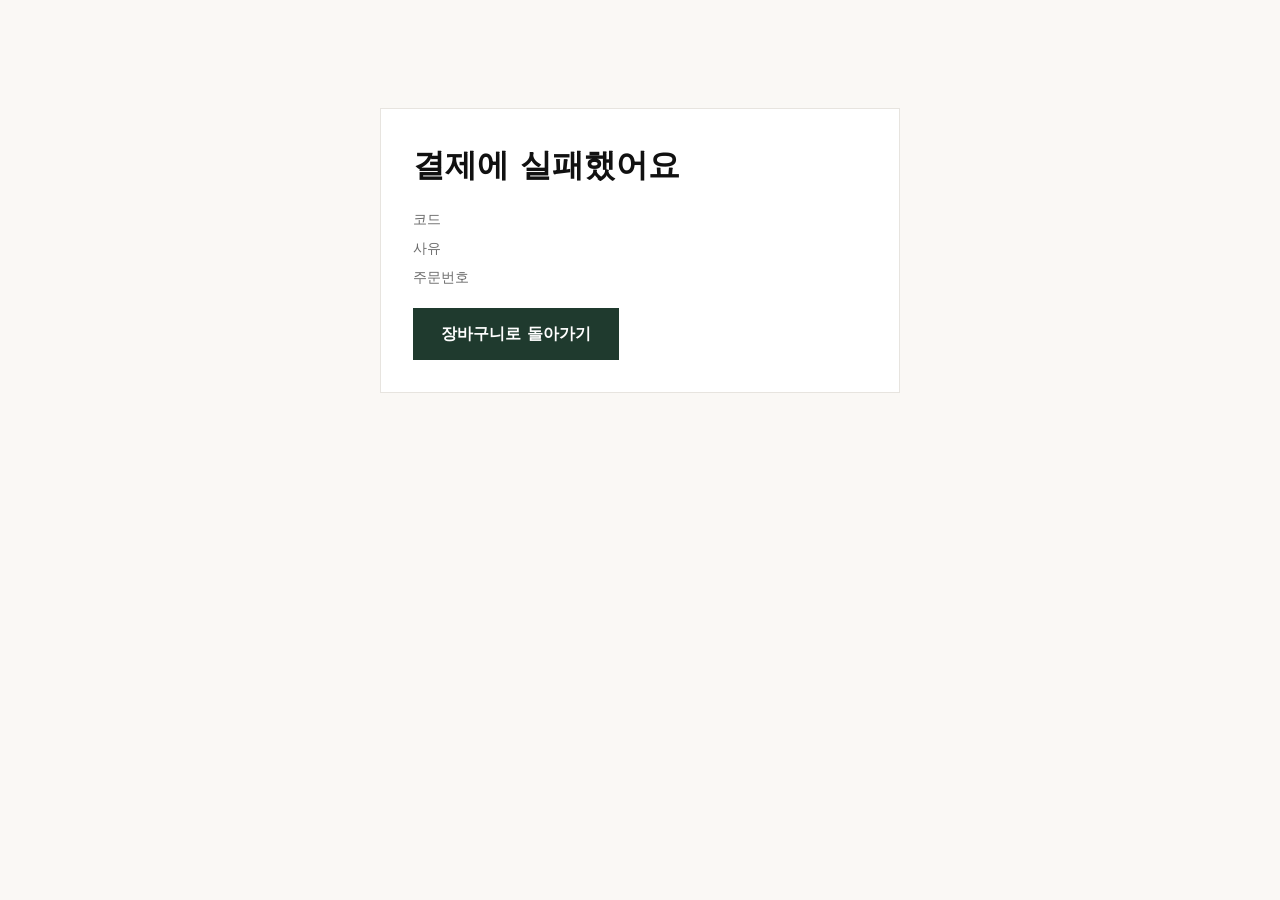
<file: fail.html>
<!DOCTYPE html>
<html lang="ko">
<head>
  <meta charset="utf-8" />
  <meta name="robots" content="noindex, nofollow" />
  <meta name="viewport" content="width=device-width, initial-scale=1" />
  <title>결제 실패 — XORBSHOP</title>
  <link rel="stylesheet" href="style.css" />
</head>
<body>
  <main class="result">
    <h1>결제에 실패했어요</h1>
    <dl id="info"></dl>
    <a class="btn" href="index.html">장바구니로 돌아가기</a>
  </main>
  <script>
    const q = new URLSearchParams(location.search);
    const esc = (s) => String(s ?? "").replace(/[&<>"]/g, (c) => ({ "&": "&amp;", "<": "&lt;", ">": "&gt;", '"': "&quot;" }[c]));
    document.querySelector("#info").innerHTML =
      `<dt>코드</dt><dd>${esc(q.get("code"))}</dd><dt>사유</dt><dd>${esc(q.get("message"))}</dd><dt>주문번호</dt><dd>${esc(q.get("orderId"))}</dd>`;
  </script>
</body>
</html>
</file>
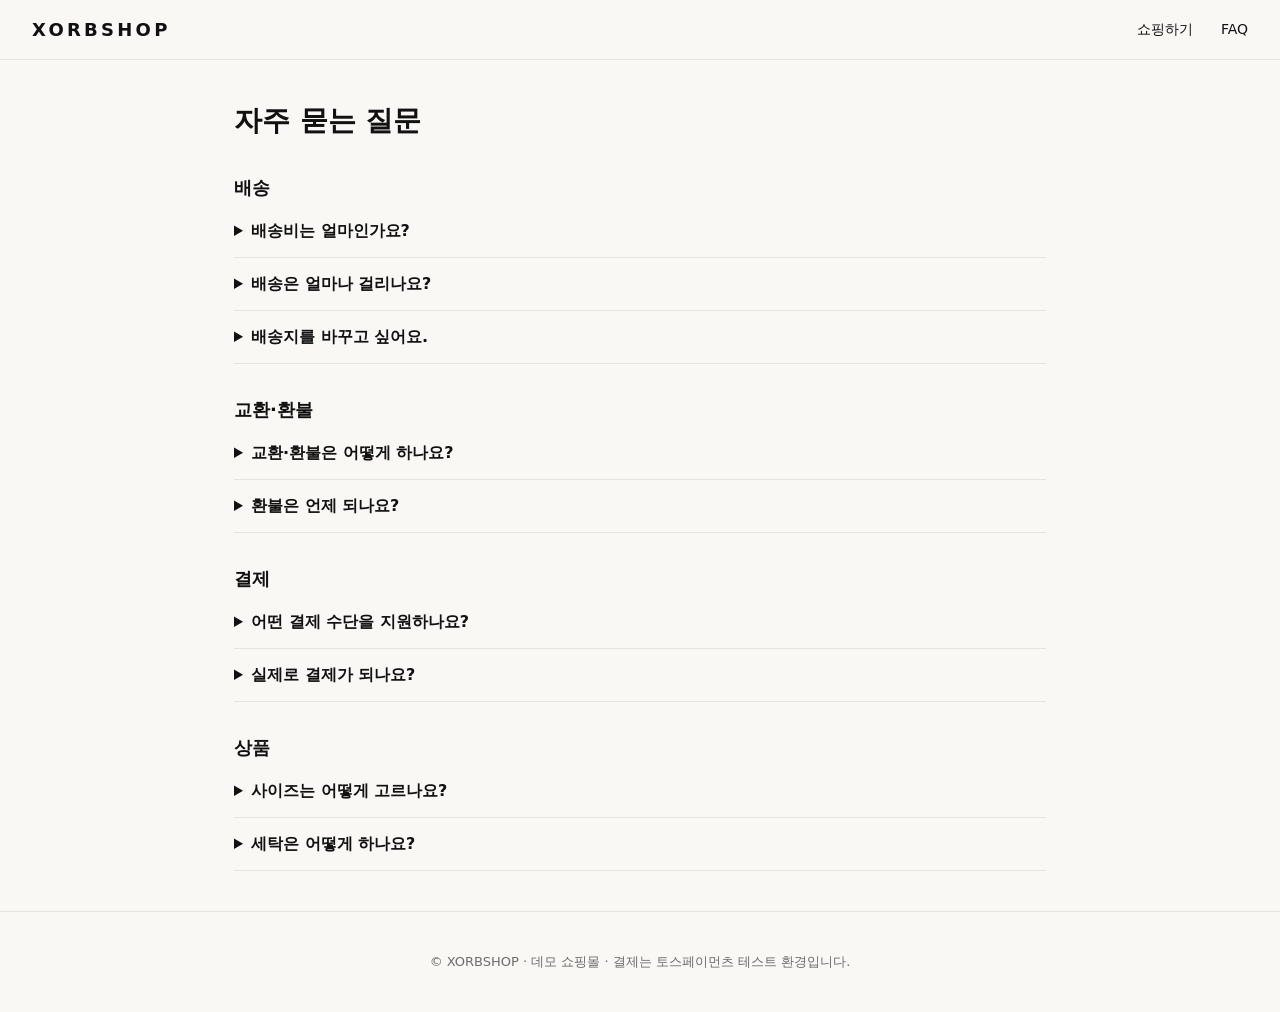
<file: faq.html>
<!DOCTYPE html>
<html lang="ko">
<head>
  <meta charset="utf-8" />
  <meta name="viewport" content="width=device-width, initial-scale=1" />
  <title>자주 묻는 질문 — XORBSHOP</title>
  <meta name="description" content="XORBSHOP 배송, 교환·환불, 결제, 사이즈 등 자주 묻는 질문 모음입니다." />
  <link rel="canonical" href="https://xorbshopkr.vercel.app/faq.html" />
  <link rel="stylesheet" href="style.css" />
</head>
<body>
  <header class="header">
    <a class="logo" href="index.html">XORBSHOP</a>
    <nav class="nav">
      <a href="index.html#shop">쇼핑하기</a>
      <a href="faq.html">FAQ</a>
    </nav>
  </header>

  <main class="faq">
    <h1>자주 묻는 질문</h1>

    <h2>배송</h2>
    <details><summary>배송비는 얼마인가요?</summary><p>5만원 이상 구매 시 전국 무료배송입니다.</p></details>
    <details><summary>배송은 얼마나 걸리나요?</summary><p>결제 완료 후 평균 2~3일 내에 도착합니다. (데모 쇼핑몰이라 실제 발송은 되지 않습니다.)</p></details>
    <details><summary>배송지를 바꾸고 싶어요.</summary><p>장바구니에서 결제 전에 배송지를 수정할 수 있습니다. 결제 후 변경은 고객센터로 문의해 주세요.</p></details>

    <h2>교환·환불</h2>
    <details><summary>교환·환불은 어떻게 하나요?</summary><p>수령 후 7일 이내, 착용하지 않은 상품에 한해 가능합니다.</p></details>
    <details><summary>환불은 언제 되나요?</summary><p>반품 상품 확인 후 영업일 기준 3~5일 내에 결제 수단으로 환불됩니다.</p></details>

    <h2>결제</h2>
    <details><summary>어떤 결제 수단을 지원하나요?</summary><p>토스페이먼츠 결제창에서 제공하는 결제 수단을 선택할 수 있습니다.</p></details>
    <details><summary>실제로 결제가 되나요?</summary><p>아니요. 토스페이먼츠 테스트 환경으로 운영되는 데모 쇼핑몰이라 실제 결제되지 않습니다.</p></details>

    <h2>상품</h2>
    <details><summary>사이즈는 어떻게 고르나요?</summary><p>평소 입는 사이즈를 선택하시고, 오버핏을 원하시면 한 치수 크게 선택해 보세요.</p></details>
    <details><summary>세탁은 어떻게 하나요?</summary><p>상품 라벨의 세탁 방법을 따라 주세요. 아우터와 블레이저는 드라이클리닝을 권장합니다.</p></details>
  </main>

  <footer class="footer">
    <p>© XORBSHOP · 데모 쇼핑몰 · 결제는 토스페이먼츠 테스트 환경입니다.</p>
  </footer>
</body>
</html>
</file>
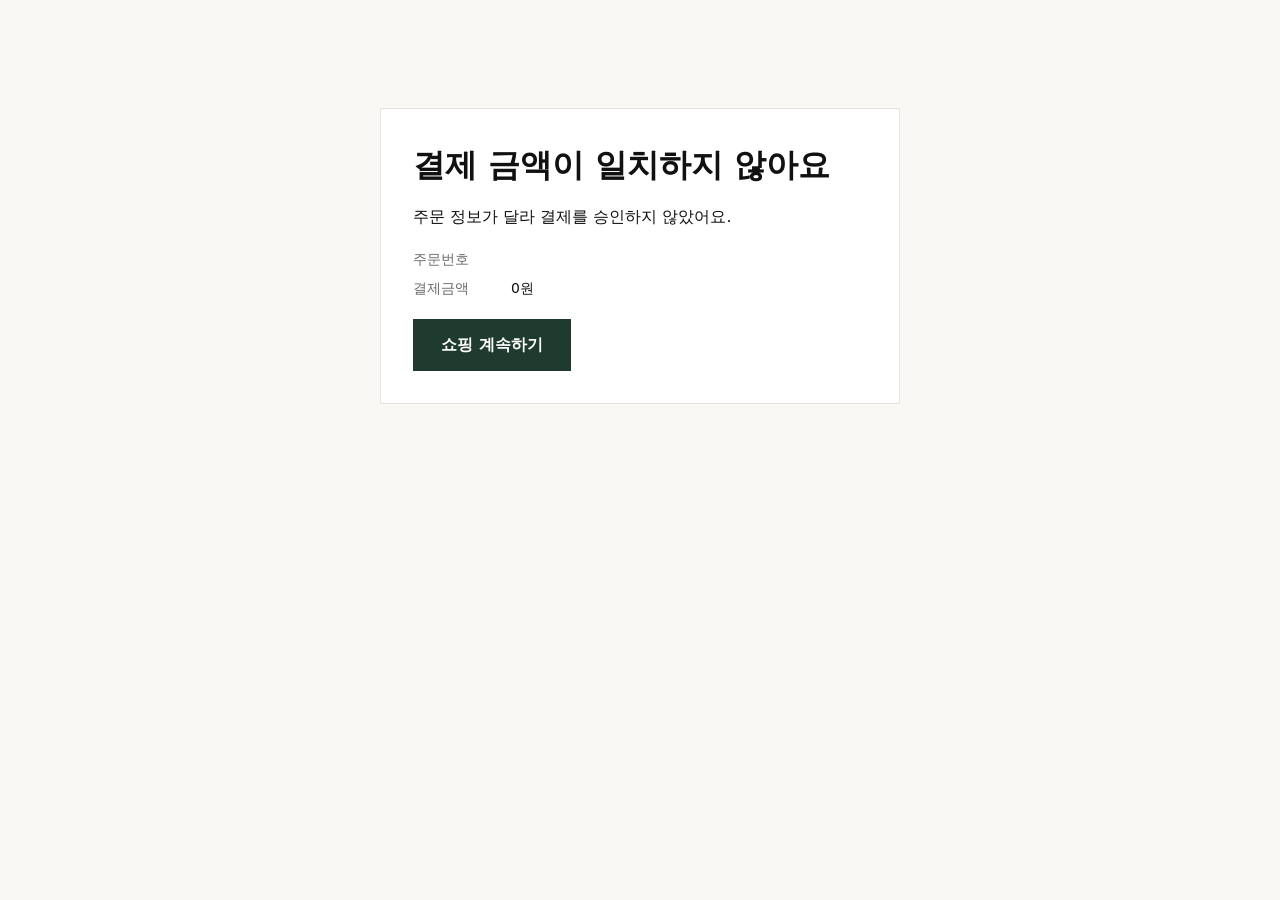
<file: success.html>
<!DOCTYPE html>
<html lang="ko">
<head>
  <meta charset="utf-8" />
  <meta name="robots" content="noindex, nofollow" />
  <meta name="viewport" content="width=device-width, initial-scale=1" />
  <title>결제 성공 — XORBSHOP</title>
  <link rel="stylesheet" href="style.css" />
</head>
<body>
  <main class="result">
    <h1 id="title">결제 확인 중…</h1>
    <p id="msg"></p>
    <dl id="info"></dl>
    <a class="btn" href="index.html">쇼핑 계속하기</a>
  </main>
  <script>
    const q = new URLSearchParams(location.search);
    const orderId = q.get("orderId"), paymentKey = q.get("paymentKey"), amount = Number(q.get("amount"));
    const $ = (s) => document.querySelector(s);
    const pending = JSON.parse(sessionStorage.getItem("pendingOrder") || "null");

    // 쿼리 값은 신뢰할 수 없으므로 innerHTML 대신 textContent로 출력 (XSS 방지)
    const addRow = (label, value) => {
      const dt = document.createElement("dt"), dd = document.createElement("dd");
      dt.textContent = label; dd.textContent = value;
      $("#info").append(dt, dd);
    };
    addRow("주문번호", orderId ?? "");
    addRow("결제금액", (Number.isFinite(amount) ? amount : 0).toLocaleString("ko-KR") + "원");
    const ship = pending && pending.shipping;
    if (ship) {
      addRow("받는 분", `${ship.name} (${ship.phone})`);
      addRow("배송지", `(${ship.zip}) ${ship.addr} ${ship.detail}`);
    }

    (async () => {
      // 1) 금액 검증: 결제 요청 시 저장한 금액과 리다이렉트 쿼리의 amount가 같아야 해요.
      if (!pending || pending.orderId !== orderId || pending.amount !== amount) {
        $("#title").textContent = "결제 금액이 일치하지 않아요";
        $("#msg").textContent = "주문 정보가 달라 결제를 승인하지 않았어요.";
        return;
      }
      // 2) 결제 승인은 시크릿 키가 필요해서 서버(server.js)에서 처리해요.
      try {
        const res = await fetch("/api/confirm", {
          method: "POST",
          headers: { "Content-Type": "application/json" },
          body: JSON.stringify({ orderId, paymentKey, amount }),
        });
        const data = await res.json();
        if (!res.ok) throw new Error(data.message || "승인 실패");
        $("#title").textContent = "결제가 완료됐어요 🎉";
        $("#msg").textContent = data.orderName + " · " + data.method;
        localStorage.removeItem("cart");
        sessionStorage.removeItem("pendingOrder");
      } catch (e) {
        $("#title").textContent = "결제 인증은 성공, 승인 대기";
        $("#msg").textContent = "승인 서버(node server.js)가 실행 중이어야 결제가 완료돼요. (" + e.message + ")";
      }
    })();
  </script>
</body>
</html>
</file>
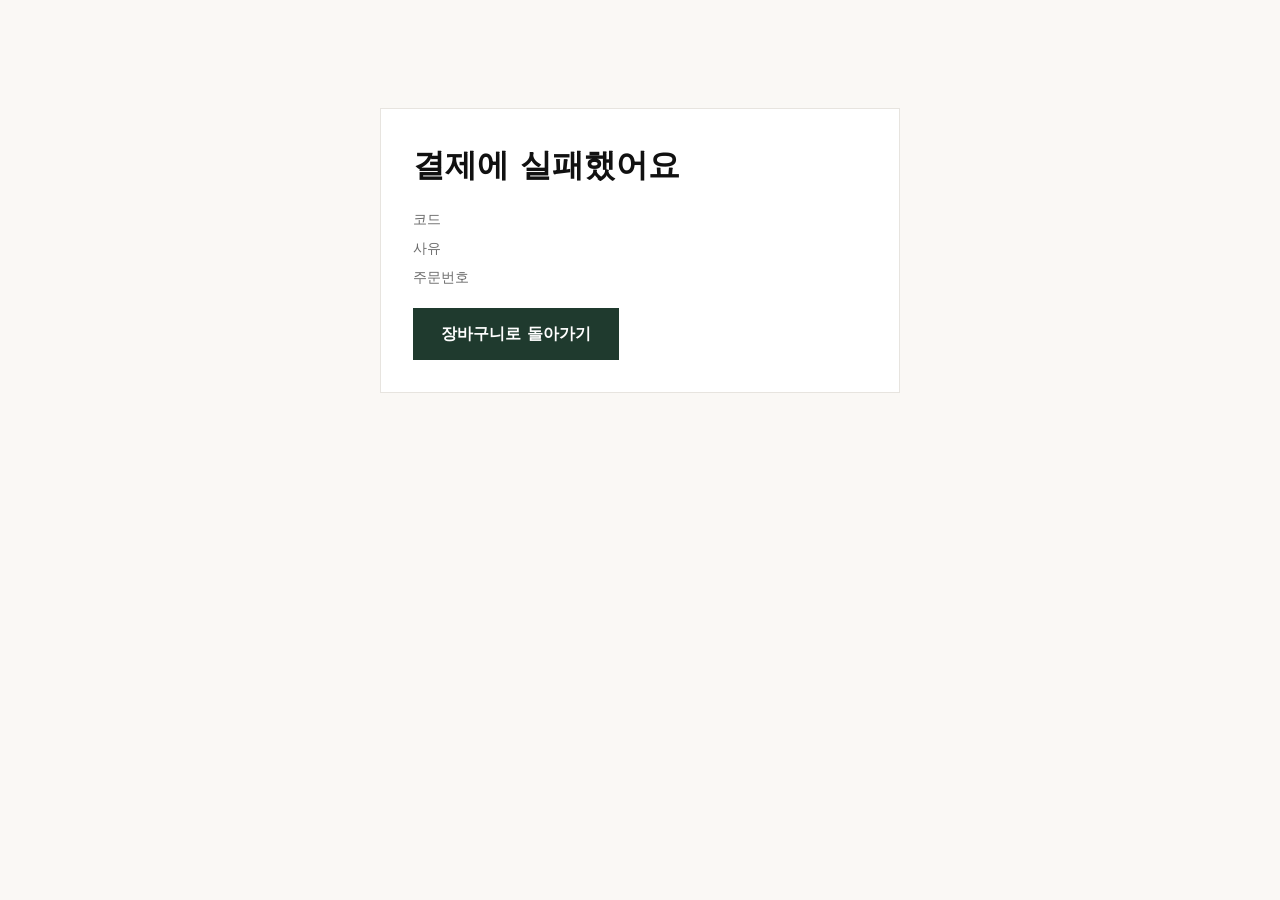
<file: shop/fail.html>
<!DOCTYPE html>
<html lang="ko">
<head>
  <meta charset="utf-8" />
  <meta name="viewport" content="width=device-width, initial-scale=1" />
  <title>결제 실패 — THREAD & CO.</title>
  <link rel="stylesheet" href="style.css" />
</head>
<body>
  <main class="result">
    <h1>결제에 실패했어요</h1>
    <dl id="info"></dl>
    <a class="btn" href="index.html">장바구니로 돌아가기</a>
  </main>
  <script>
    const q = new URLSearchParams(location.search);
    const esc = (s) => String(s ?? "").replace(/[&<>"]/g, (c) => ({ "&": "&amp;", "<": "&lt;", ">": "&gt;", '"': "&quot;" }[c]));
    document.querySelector("#info").innerHTML =
      `<dt>코드</dt><dd>${esc(q.get("code"))}</dd><dt>사유</dt><dd>${esc(q.get("message"))}</dd><dt>주문번호</dt><dd>${esc(q.get("orderId"))}</dd>`;
  </script>
</body>
</html>
</file>
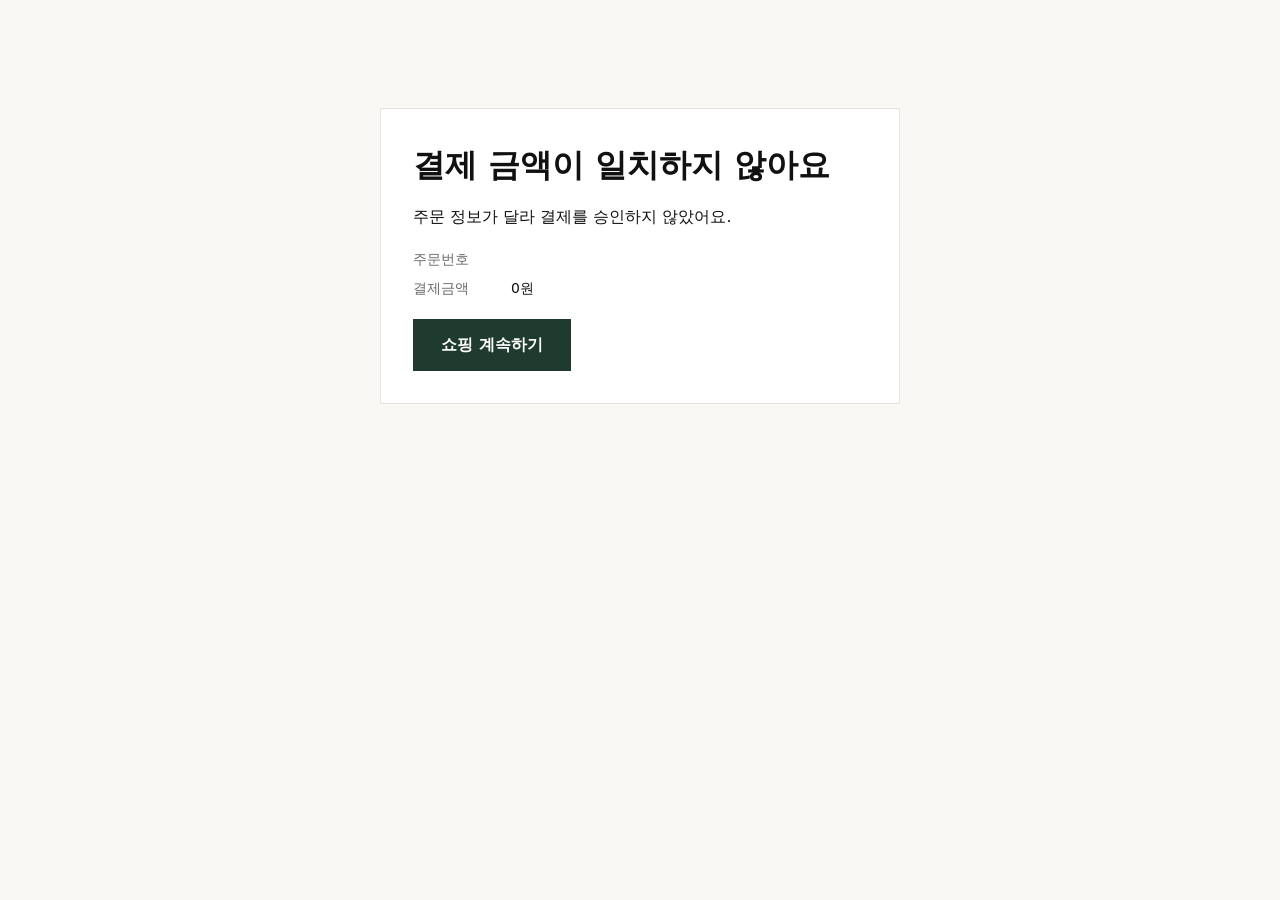
<file: shop/success.html>
<!DOCTYPE html>
<html lang="ko">
<head>
  <meta charset="utf-8" />
  <meta name="viewport" content="width=device-width, initial-scale=1" />
  <title>결제 성공 — THREAD & CO.</title>
  <link rel="stylesheet" href="style.css" />
</head>
<body>
  <main class="result">
    <h1 id="title">결제 확인 중…</h1>
    <p id="msg"></p>
    <dl id="info"></dl>
    <a class="btn" href="index.html">쇼핑 계속하기</a>
  </main>
  <script>
    const q = new URLSearchParams(location.search);
    const orderId = q.get("orderId"), paymentKey = q.get("paymentKey"), amount = Number(q.get("amount"));
    const $ = (s) => document.querySelector(s);
    const pending = JSON.parse(sessionStorage.getItem("pendingOrder") || "null");

    // 쿼리 값은 신뢰할 수 없으므로 innerHTML 대신 textContent로 출력 (XSS 방지)
    const addRow = (label, value) => {
      const dt = document.createElement("dt"), dd = document.createElement("dd");
      dt.textContent = label; dd.textContent = value;
      $("#info").append(dt, dd);
    };
    addRow("주문번호", orderId ?? "");
    addRow("결제금액", (Number.isFinite(amount) ? amount : 0).toLocaleString("ko-KR") + "원");

    (async () => {
      // 1) 금액 검증: 결제 요청 시 저장한 금액과 리다이렉트 쿼리의 amount가 같아야 해요.
      if (!pending || pending.orderId !== orderId || pending.amount !== amount) {
        $("#title").textContent = "결제 금액이 일치하지 않아요";
        $("#msg").textContent = "주문 정보가 달라 결제를 승인하지 않았어요.";
        return;
      }
      // 2) 결제 승인은 시크릿 키가 필요해서 서버(server.js)에서 처리해요.
      try {
        const res = await fetch("/api/confirm", {
          method: "POST",
          headers: { "Content-Type": "application/json" },
          body: JSON.stringify({ orderId, paymentKey, amount }),
        });
        const data = await res.json();
        if (!res.ok) throw new Error(data.message || "승인 실패");
        $("#title").textContent = "결제가 완료됐어요 🎉";
        $("#msg").textContent = data.orderName + " · " + data.method;
        localStorage.removeItem("cart");
        sessionStorage.removeItem("pendingOrder");
      } catch (e) {
        $("#title").textContent = "결제 인증은 성공, 승인 대기";
        $("#msg").textContent = "승인 서버(node server.js)가 실행 중이어야 결제가 완료돼요. (" + e.message + ")";
      }
    })();
  </script>
</body>
</html>
</file>
<file: style.css>
:root { --ink:#111; --muted:#6b6b6b; --line:#e7e4df; --bg:#faf8f5; --accent:#1f3a2e; }
* { box-sizing: border-box; margin: 0; }
body { font-family: "Pretendard", "Noto Sans KR", system-ui, sans-serif; color: var(--ink); background: var(--bg); line-height: 1.5; }
img { display: block; max-width: 100%; }
a { color: inherit; text-decoration: none; }
.topbar { background: var(--ink); color: #fff; font-size: 12px; text-align: center; padding: 8px 16px; }
.header { position: sticky; top: 0; z-index: 20; display: flex; align-items: center; justify-content: space-between; gap: 16px; padding: 16px 32px; background: var(--bg); border-bottom: 1px solid var(--line); }
.logo { font-weight: 800; letter-spacing: .18em; font-size: 18px; }
.nav { display: flex; gap: 28px; font-size: 14px; }
.nav a:hover { text-decoration: underline; text-underline-offset: 6px; }
.cart-btn { border: 1px solid var(--ink); background: none; padding: 8px 16px; border-radius: 999px; cursor: pointer; font: inherit; font-size: 14px; }
.cart-btn span { display: inline-block; min-width: 20px; background: var(--ink); color: #fff; border-radius: 999px; font-size: 12px; text-align: center; margin-left: 4px; }
.hero { position: relative; height: min(70vh, 620px); overflow: hidden; }
.hero img { width: 100%; height: 100%; object-fit: cover; filter: brightness(.7); }
.hero-text { position: absolute; inset: 0; z-index: 1; display: flex; flex-direction: column; justify-content: center; padding: 0 8vw; color: #fff; gap: 16px; }
.eyebrow { letter-spacing: .3em; font-size: 12px; }
.hero h1 { font-size: clamp(32px, 6vw, 64px); line-height: 1.15; }
.btn { display: inline-block; align-self: flex-start; background: #fff; color: var(--ink); border: 0; padding: 14px 28px; font: inherit; font-weight: 600; cursor: pointer; }
.shop .btn, .drawer .btn { background: var(--accent); color: #fff; }
.btn:disabled { opacity: .4; cursor: not-allowed; }
.btn.full { width: 100%; text-align: center; }
.btn.small { padding: 10px 16px; font-size: 13px; width: 100%; }
.shop { max-width: 1200px; margin: 0 auto; padding: 72px 24px; }
.shop h2 { font-size: 28px; margin-bottom: 32px; }
.grid { display: grid; grid-template-columns: repeat(auto-fill, minmax(260px, 1fr)); gap: 32px 24px; }
.thumb { aspect-ratio: 3/4; overflow: hidden; background: #eee; margin-bottom: 12px; }
.thumb img { width: 100%; height: 100%; object-fit: cover; transition: transform .5s; }
.card:hover .thumb img { transform: scale(1.05); }
.card h3 { font-size: 15px; font-weight: 500; }
.price { color: var(--muted); margin: 4px 0 12px; }
.footer { text-align: center; padding: 40px 16px; border-top: 1px solid var(--line); color: var(--muted); font-size: 13px; }
.overlay { position: fixed; inset: 0; background: rgba(0,0,0,.4); opacity: 0; pointer-events: none; transition: .25s; z-index: 30; }
.overlay.show { opacity: 1; pointer-events: auto; }
.drawer { position: fixed; top: 0; right: 0; width: min(420px, 100%); height: 100%; background: #fff; z-index: 40; transform: translateX(100%); transition: transform .3s; display: flex; flex-direction: column; }
.drawer.open { transform: none; }
.drawer-head, .drawer-foot { padding: 20px 24px; }
.drawer-head { display: flex; justify-content: space-between; align-items: center; border-bottom: 1px solid var(--line); }
.drawer-head button { background: none; border: 0; font-size: 18px; cursor: pointer; }
.drawer-body { flex: 1; overflow: auto; padding: 8px 24px; }
.empty { color: var(--muted); padding: 40px 0; text-align: center; }
.row { display: flex; gap: 14px; padding: 16px 0; border-bottom: 1px solid var(--line); }
.row img { width: 72px; height: 92px; object-fit: cover; }
.row .info { flex: 1; display: flex; flex-direction: column; gap: 4px; font-size: 14px; }
.row .info span { color: var(--muted); }
.qty { display: flex; align-items: center; gap: 10px; margin-top: 4px; }
.qty button { width: 26px; height: 26px; border: 1px solid var(--line); background: #fff; cursor: pointer; }
.rm { background: none; border: 0; cursor: pointer; align-self: flex-start; color: var(--muted); }
.drawer-foot { border-top: 1px solid var(--line); display: grid; gap: 14px; }
.total { display: flex; justify-content: space-between; font-size: 16px; }
.err { color: #c0392b; font-size: 13px; }
.result { max-width: 520px; margin: 12vh auto; padding: 32px; background: #fff; border: 1px solid var(--line); }
.result h1 { margin-bottom: 16px; }
.result dl { display: grid; grid-template-columns: 90px 1fr; gap: 8px; margin: 20px 0; font-size: 14px; word-break: break-all; }
.result dt { color: var(--muted); }
.result .btn { background: var(--accent); color: #fff; }
@media (max-width: 720px) { .header { padding: 12px 16px; flex-wrap: wrap; } .nav { order: 3; width: 100%; justify-content: center; } }

/* 배송지 입력 */
.drawer-foot { max-height: 62vh; overflow-y: auto; }
.ship { display: grid; gap: 8px; }
.ship h4 { font-size: 14px; }
.ship input { width: 100%; padding: 10px 12px; border: 1px solid var(--line); font: inherit; font-size: 14px; background: #fff; color: var(--ink); }
.ship input[readonly] { background: #f4f2ee; cursor: pointer; }
.ship input.bad { border-color: #c0392b; }
.ship-zip { display: grid; grid-template-columns: 1fr 120px; gap: 8px; }
.ship-zip .btn.small { align-self: stretch; padding: 0 12px; }

/* 소개 / FAQ */
.about, .faq { max-width: 860px; margin: 0 auto; padding: 40px 24px; }
.about h2, .faq h2 { font-size: 24px; margin-bottom: 16px; }
.about p { color: var(--muted); }
.faq details { border-bottom: 1px solid var(--line); padding: 14px 0; }
.faq summary { cursor: pointer; font-weight: 600; }
.faq details p { margin-top: 8px; color: var(--muted); }

/* FAQ 페이지 */
.faq h1 { font-size: 28px; margin-bottom: 24px; }
main.faq h2 { font-size: 18px; margin: 32px 0 4px; }
</file>
<file: shop/style.css>
:root { --ink:#111; --muted:#6b6b6b; --line:#e7e4df; --bg:#faf8f5; --accent:#1f3a2e; }
* { box-sizing: border-box; margin: 0; }
body { font-family: "Pretendard", "Noto Sans KR", system-ui, sans-serif; color: var(--ink); background: var(--bg); line-height: 1.5; }
img { display: block; max-width: 100%; }
a { color: inherit; text-decoration: none; }
.topbar { background: var(--ink); color: #fff; font-size: 12px; text-align: center; padding: 8px 16px; }
.header { position: sticky; top: 0; z-index: 20; display: flex; align-items: center; justify-content: space-between; gap: 16px; padding: 16px 32px; background: var(--bg); border-bottom: 1px solid var(--line); }
.logo { font-weight: 800; letter-spacing: .18em; font-size: 18px; }
.nav { display: flex; gap: 28px; font-size: 14px; }
.nav a:hover { text-decoration: underline; text-underline-offset: 6px; }
.cart-btn { border: 1px solid var(--ink); background: none; padding: 8px 16px; border-radius: 999px; cursor: pointer; font: inherit; font-size: 14px; }
.cart-btn span { display: inline-block; min-width: 20px; background: var(--ink); color: #fff; border-radius: 999px; font-size: 12px; text-align: center; margin-left: 4px; }
.hero { position: relative; height: min(70vh, 620px); overflow: hidden; }
.hero img { width: 100%; height: 100%; object-fit: cover; filter: brightness(.7); }
.hero-text { position: absolute; inset: 0; z-index: 1; display: flex; flex-direction: column; justify-content: center; padding: 0 8vw; color: #fff; gap: 16px; }
.eyebrow { letter-spacing: .3em; font-size: 12px; }
.hero h1 { font-size: clamp(32px, 6vw, 64px); line-height: 1.15; }
.btn { display: inline-block; align-self: flex-start; background: #fff; color: var(--ink); border: 0; padding: 14px 28px; font: inherit; font-weight: 600; cursor: pointer; }
.shop .btn, .drawer .btn { background: var(--accent); color: #fff; }
.btn:disabled { opacity: .4; cursor: not-allowed; }
.btn.full { width: 100%; text-align: center; }
.btn.small { padding: 10px 16px; font-size: 13px; width: 100%; }
.shop { max-width: 1200px; margin: 0 auto; padding: 72px 24px; }
.shop h2 { font-size: 28px; margin-bottom: 32px; }
.grid { display: grid; grid-template-columns: repeat(auto-fill, minmax(260px, 1fr)); gap: 32px 24px; }
.thumb { aspect-ratio: 3/4; overflow: hidden; background: #eee; margin-bottom: 12px; }
.thumb img { width: 100%; height: 100%; object-fit: cover; transition: transform .5s; }
.card:hover .thumb img { transform: scale(1.05); }
.card h3 { font-size: 15px; font-weight: 500; }
.price { color: var(--muted); margin: 4px 0 12px; }
.footer { text-align: center; padding: 40px 16px; border-top: 1px solid var(--line); color: var(--muted); font-size: 13px; }
.overlay { position: fixed; inset: 0; background: rgba(0,0,0,.4); opacity: 0; pointer-events: none; transition: .25s; z-index: 30; }
.overlay.show { opacity: 1; pointer-events: auto; }
.drawer { position: fixed; top: 0; right: 0; width: min(420px, 100%); height: 100%; background: #fff; z-index: 40; transform: translateX(100%); transition: transform .3s; display: flex; flex-direction: column; }
.drawer.open { transform: none; }
.drawer-head, .drawer-foot { padding: 20px 24px; }
.drawer-head { display: flex; justify-content: space-between; align-items: center; border-bottom: 1px solid var(--line); }
.drawer-head button { background: none; border: 0; font-size: 18px; cursor: pointer; }
.drawer-body { flex: 1; overflow: auto; padding: 8px 24px; }
.empty { color: var(--muted); padding: 40px 0; text-align: center; }
.row { display: flex; gap: 14px; padding: 16px 0; border-bottom: 1px solid var(--line); }
.row img { width: 72px; height: 92px; object-fit: cover; }
.row .info { flex: 1; display: flex; flex-direction: column; gap: 4px; font-size: 14px; }
.row .info span { color: var(--muted); }
.qty { display: flex; align-items: center; gap: 10px; margin-top: 4px; }
.qty button { width: 26px; height: 26px; border: 1px solid var(--line); background: #fff; cursor: pointer; }
.rm { background: none; border: 0; cursor: pointer; align-self: flex-start; color: var(--muted); }
.drawer-foot { border-top: 1px solid var(--line); display: grid; gap: 14px; }
.total { display: flex; justify-content: space-between; font-size: 16px; }
.err { color: #c0392b; font-size: 13px; }
.result { max-width: 520px; margin: 12vh auto; padding: 32px; background: #fff; border: 1px solid var(--line); }
.result h1 { margin-bottom: 16px; }
.result dl { display: grid; grid-template-columns: 90px 1fr; gap: 8px; margin: 20px 0; font-size: 14px; word-break: break-all; }
.result dt { color: var(--muted); }
.result .btn { background: var(--accent); color: #fff; }
@media (max-width: 720px) { .header { padding: 12px 16px; flex-wrap: wrap; } .nav { order: 3; width: 100%; justify-content: center; } }
</file>
